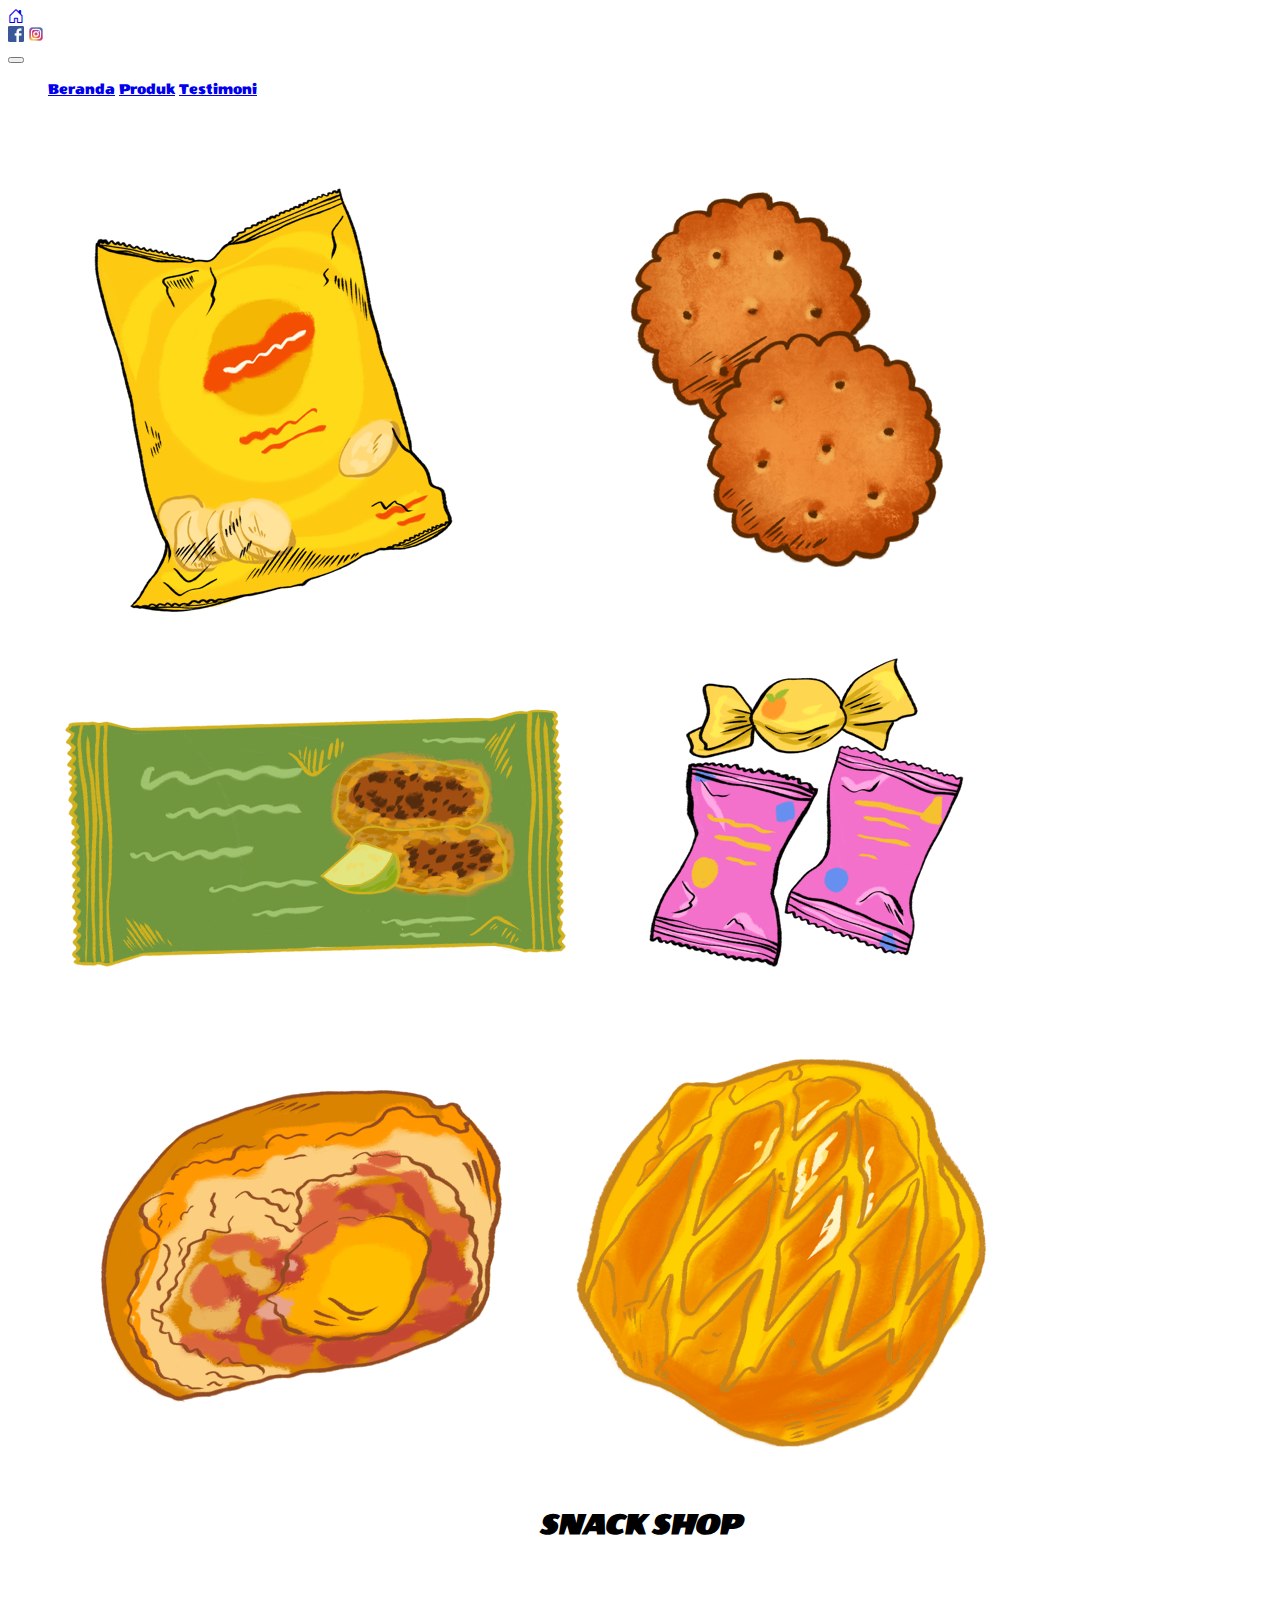
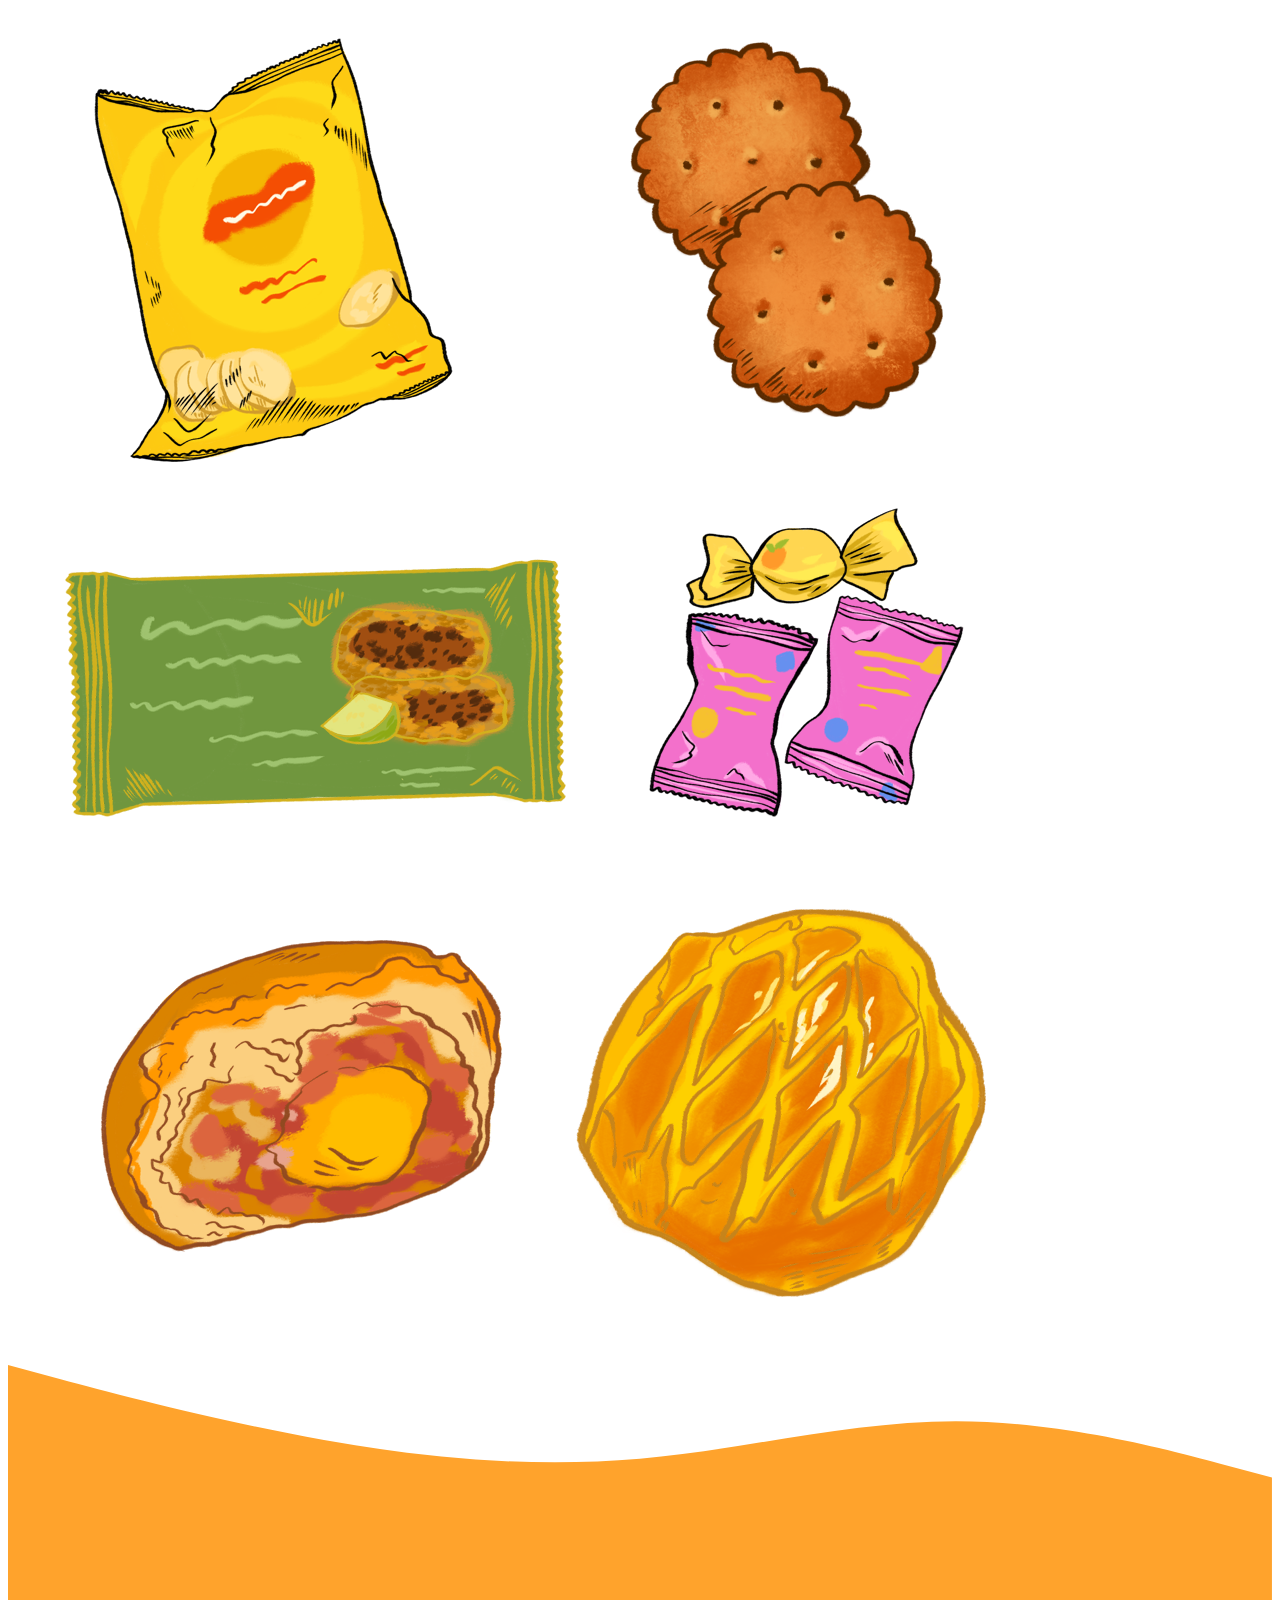
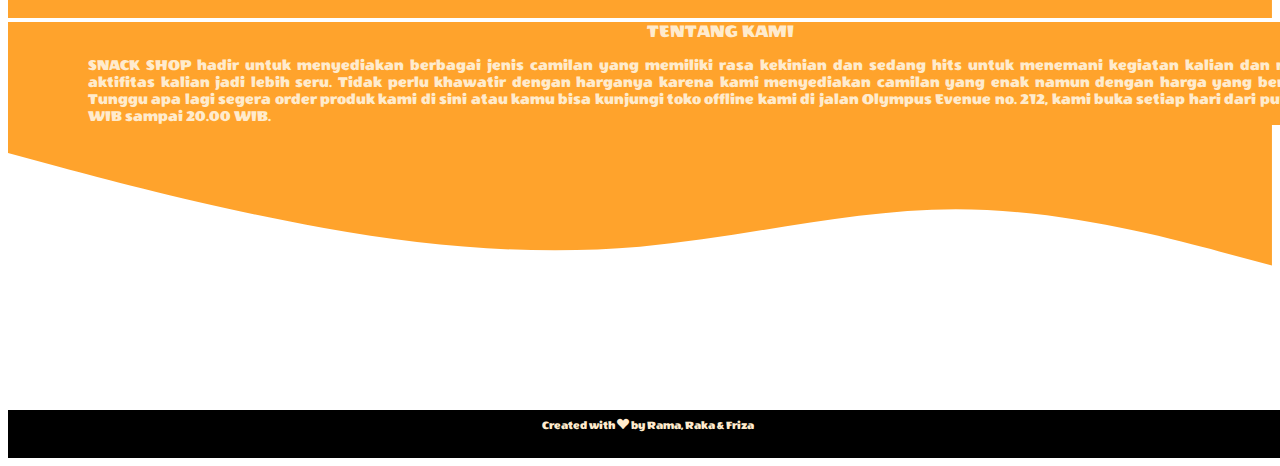
<file: index.html>
<!DOCTYPE html>
<html lang="en">
  <head>
    <meta charset="utf-8" />
    <meta name="viewport" content="width=device-width, initial-scale=1" />
    <title>Snack Shop</title>
    <link
      href="https://cdn.jsdelivr.net/npm/bootstrap@5.3.0-alpha3/dist/css/bootstrap.min.css"
      rel="stylesheet"
      integrity="sha384-KK94CHFLLe+nY2dmCWGMq91rCGa5gtU4mk92HdvYe+M/SXH301p5ILy+dN9+nJOZ"
      crossorigin="anonymous"
    />
    <link
      rel="stylesheet"
      href="https://cdn.jsdelivr.net/npm/bootstrap-icons@1.10.5/font/bootstrap-icons.css"
    />
    <link rel="stylesheet" href="style/style.css" />
  </head>
  <body>
    <header>
      <nav class="navbar navbar-expand-md navbar-dark bg-dark sticky-top">
        <div class="container-fluid">
          <a class="navbar-toggler border-warning badge" type="button" href="index.html">
            <span class=""><i class="bi bi-house-door"></i></span>
          </a>
          <div class="navbar-toggler border-warning logo">
            <a href=""
              ><img class="logo-image" src="images/fblogo.ico" alt="facebook"
            /></a>
            <a href=""
              ><img class="logo-image" src="images/iglogo.ico" alt="facebook"
            /></a>
          </div>

          <button
            class="navbar-toggler border-warning badge"
            type="button"
            data-bs-toggle="collapse"
            data-bs-target="#navbarTogglerDemo01"
            aria-controls="navbarTogglerDemo01"
            aria-expanded="false"
            aria-label="Toggle navigation"
          >
            <span class="navbar-toggler-icon"></span>
          </button>

          <div class="collapse navbar-collapse" id="navbarTogglerDemo01">
            <ul class="navbar-nav me-auto mb-2 mb-lg-0">
              <a class="nav-link active" href="index.html">Beranda</a>
              <a class="nav-link active" href="produk.html">Produk</a>
              <a class="nav-link active" href="#">Testimoni</a>
            </ul>
          </div>
        </div>
      </nav>

      <div class="container text-center mt-4">
        <div class="row">
          <div class="col">
            <img src="images/heroimage.png" class="img-fluid" alt="logo" />
          </div>
          <div class="col bg-warning container-fluid div-brand">
            <h1 class="fluid">SNACK SHOP</h1>
          </div>
          <div class="col">
            <img src="images/heroimage.png" class="img-fluid" alt="logo" />
          </div>
        </div>
      </div>
      <svg xmlns="http://www.w3.org/2000/svg" viewBox="0 0 1440 320">
        <path
          fill="#ffa32c"
          fill-opacity="1"
          d="M0,32L60,48C120,64,240,96,360,117.3C480,139,600,149,720,138.7C840,128,960,96,1080,96C1200,96,1320,128,1380,144L1440,160L1440,320L1380,320C1320,320,1200,320,1080,320C960,320,840,320,720,320C600,320,480,320,360,320C240,320,120,320,60,320L0,320Z"
        ></path>
      </svg>
    </header>
    <main>
      <div class="tentang">
        <div class="judul"><h3>TENTANG KAMI</h3></div>
        <div class="rincian">
          <p>
            SNACK SHOP hadir untuk menyediakan berbagai jenis camilan yang
            memiliki rasa kekinian dan sedang hits untuk menemani kegiatan
            kalian dan membuat aktifitas kalian jadi lebih seru. Tidak perlu
            khawatir dengan harganya karena kami menyediakan camilan yang enak
            namun dengan harga yang bersahabat. Tunggu apa lagi segera order
            produk kami di sini atau kamu bisa kunjungi toko offline kami di
            jalan Olympus Evenue no. 212, kami buka setiap hari dari pukul 08.00
            WIB sampai 20.00 WIB.
          </p>
        </div>
      </div>
      <svg xmlns="http://www.w3.org/2000/svg" viewBox="0 0 1440 320">
        <path
          fill="#ffa32c"
          fill-opacity="1"
          d="M0,32L60,48C120,64,240,96,360,117.3C480,139,600,149,720,138.7C840,128,960,96,1080,96C1200,96,1320,128,1380,144L1440,160L1440,0L1380,0C1320,0,1200,0,1080,0C960,0,840,0,720,0C600,0,480,0,360,0C240,0,120,0,60,0L0,0Z"
        ></path>
      </svg>
    </main>

    <div class="fixed-bottom">
      <footer >
        <p>Created with <i class="bi bi-suit-heart-fill"></i> by Rama, Raka & Friza</p>
      </footer>
    </div>

    <script
      src="https://code.jquery.com/jquery-3.6.4.min.js"
      integrity="sha256-oP6HI9z1XaZNBrJURtCoUT5SUnxFr8s3BzRl+cbzUq8="
      crossorigin="anonymous"
    ></script>
    <script
      src="https://cdn.jsdelivr.net/npm/@popperjs/core@2.11.7/dist/umd/popper.min.js"
      integrity="sha384-zYPOMqeu1DAVkHiLqWBUTcbYfZ8osu1Nd6Z89ify25QV9guujx43ITvfi12/QExE"
      crossorigin="anonymous"
    ></script>
    <script
      src="https://cdn.jsdelivr.net/npm/bootstrap@5.3.0-alpha3/dist/js/bootstrap.min.js"
      integrity="sha384-Y4oOpwW3duJdCWv5ly8SCFYWqFDsfob/3GkgExXKV4idmbt98QcxXYs9UoXAB7BZ"
      crossorigin="anonymous"
    ></script>
  </body>
</html>
</file>
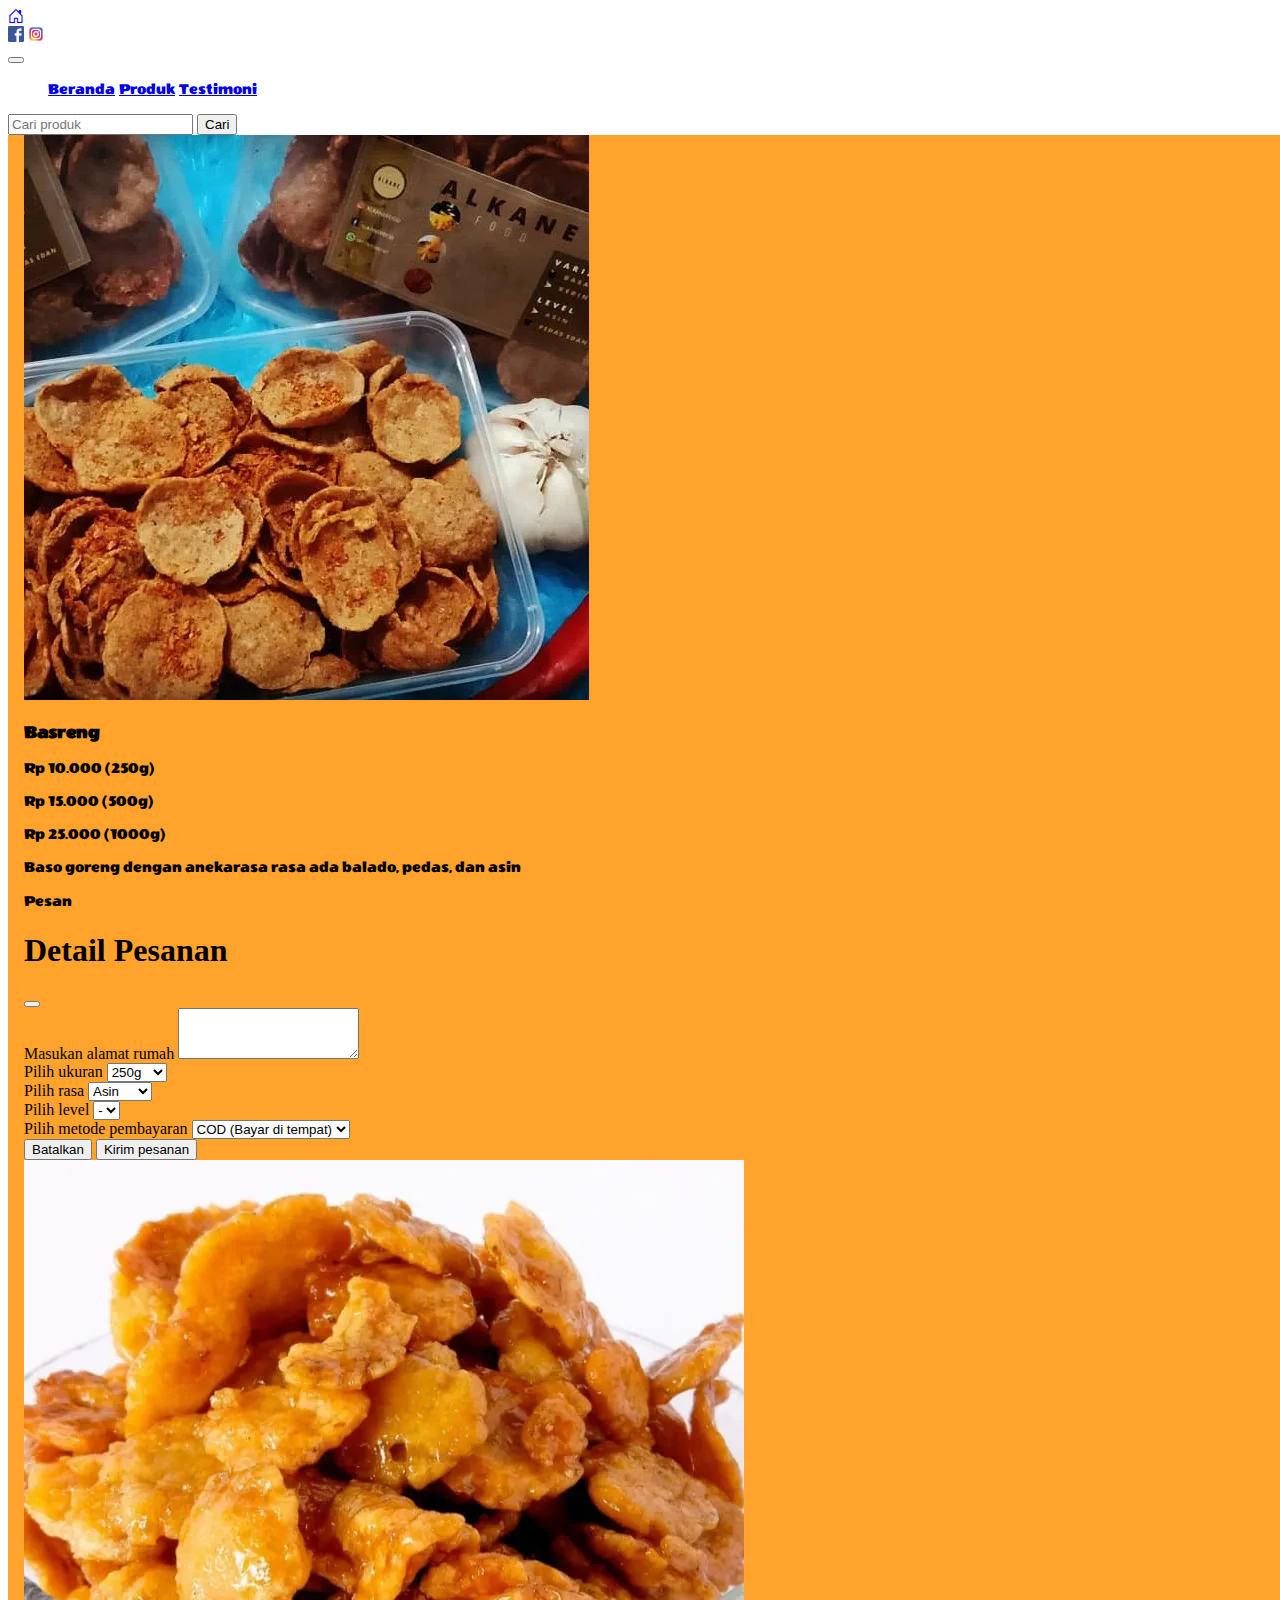
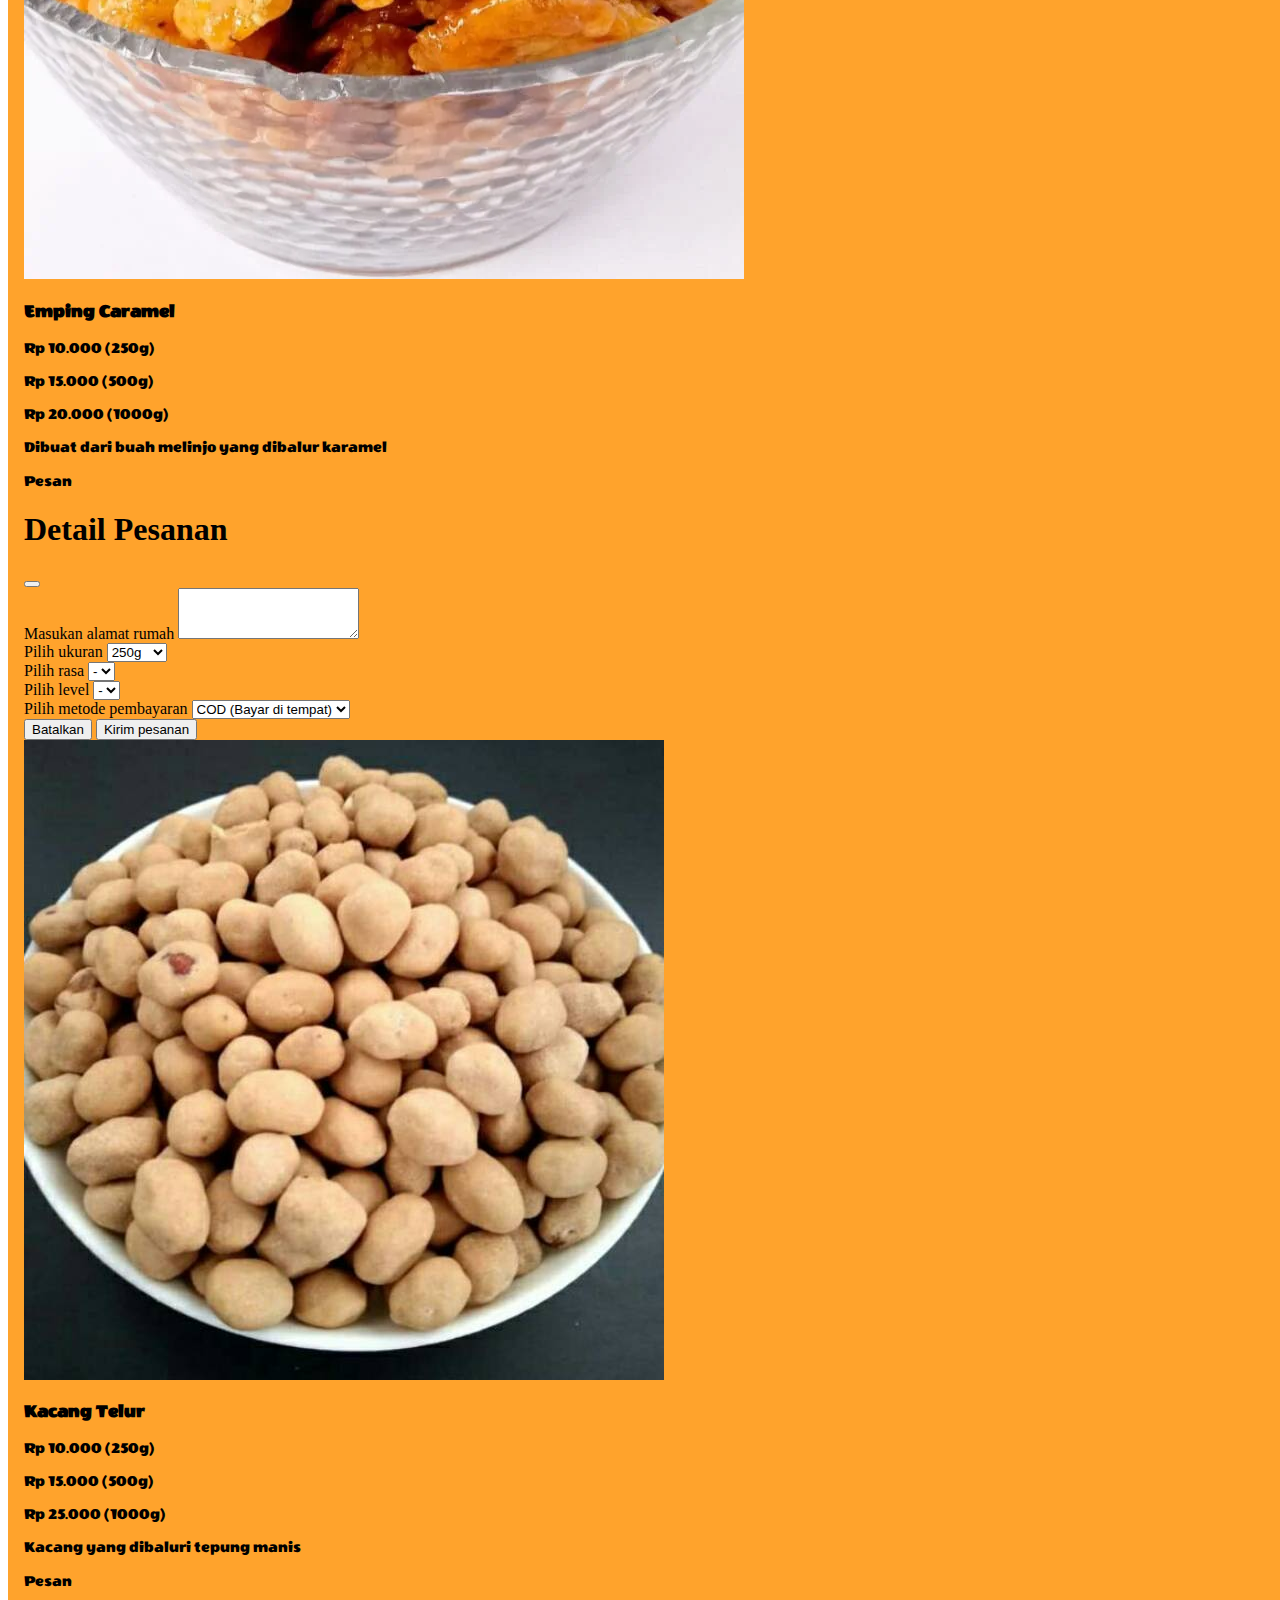
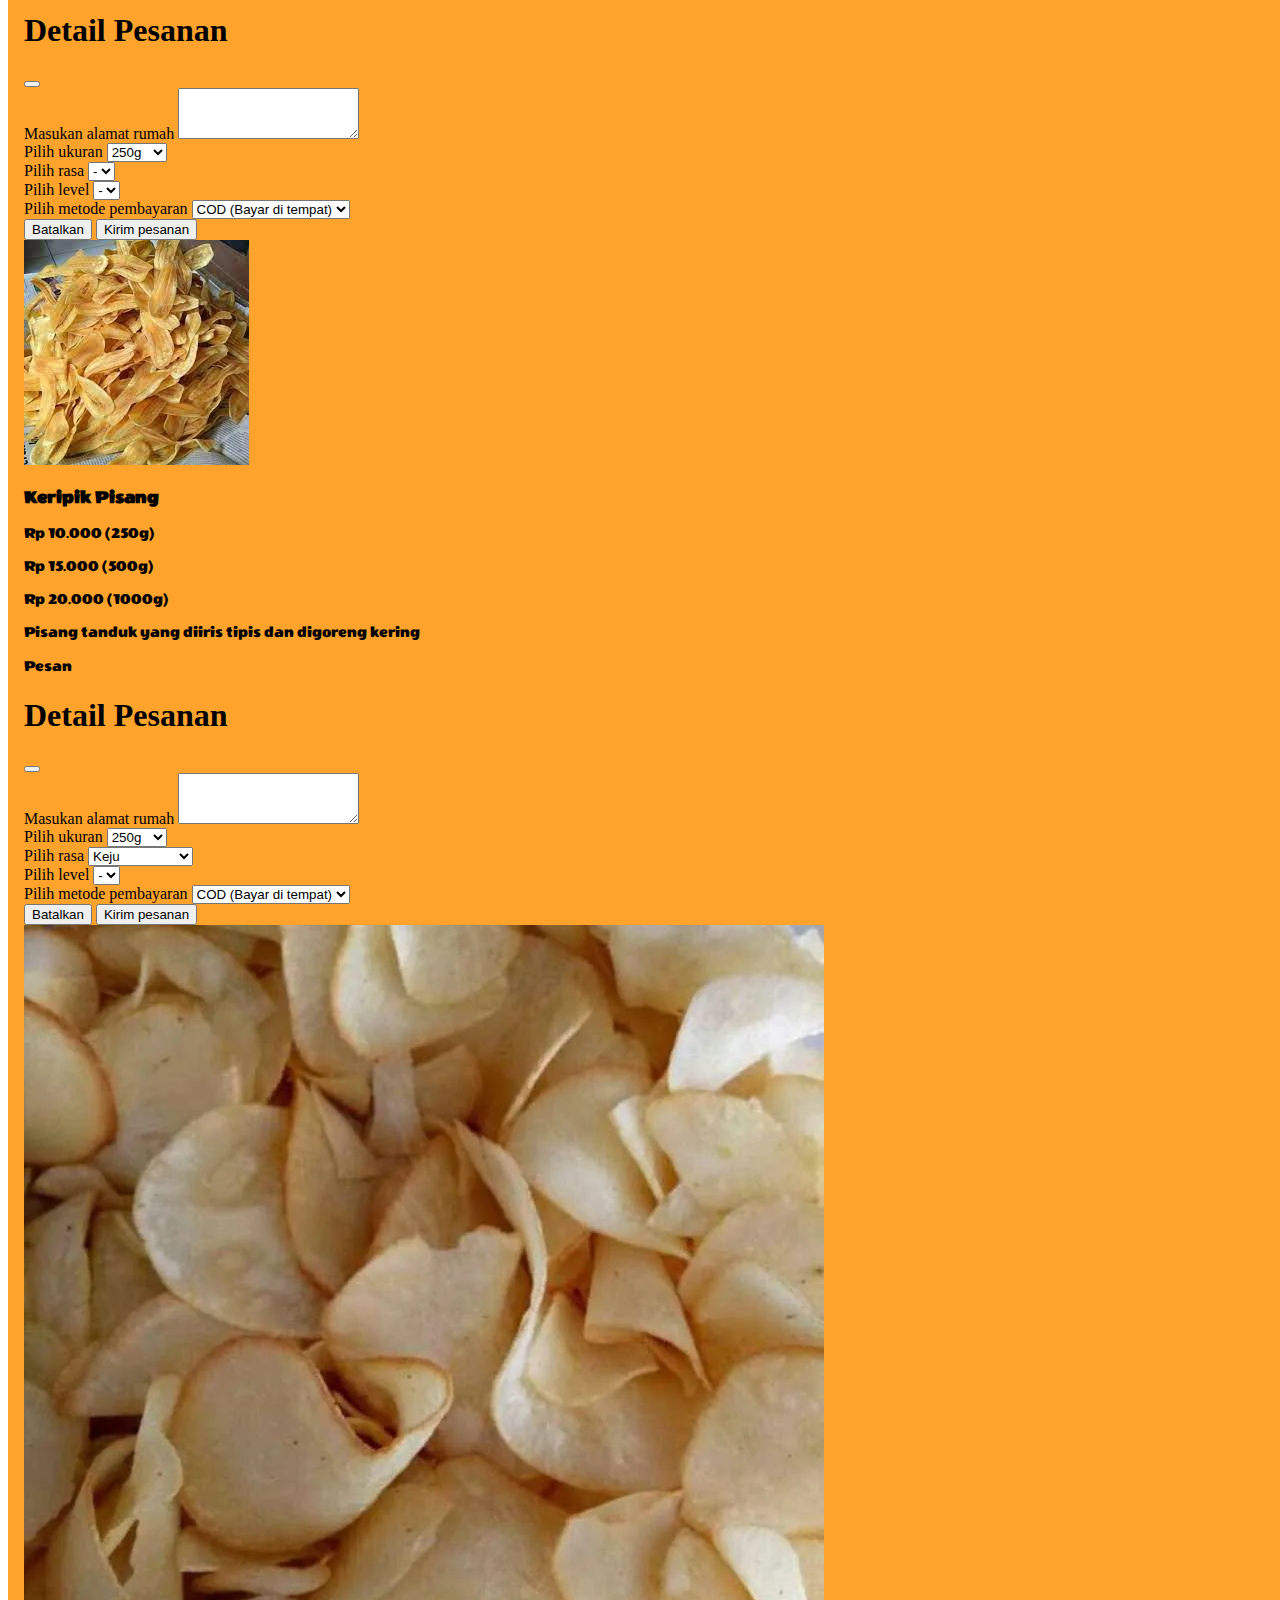
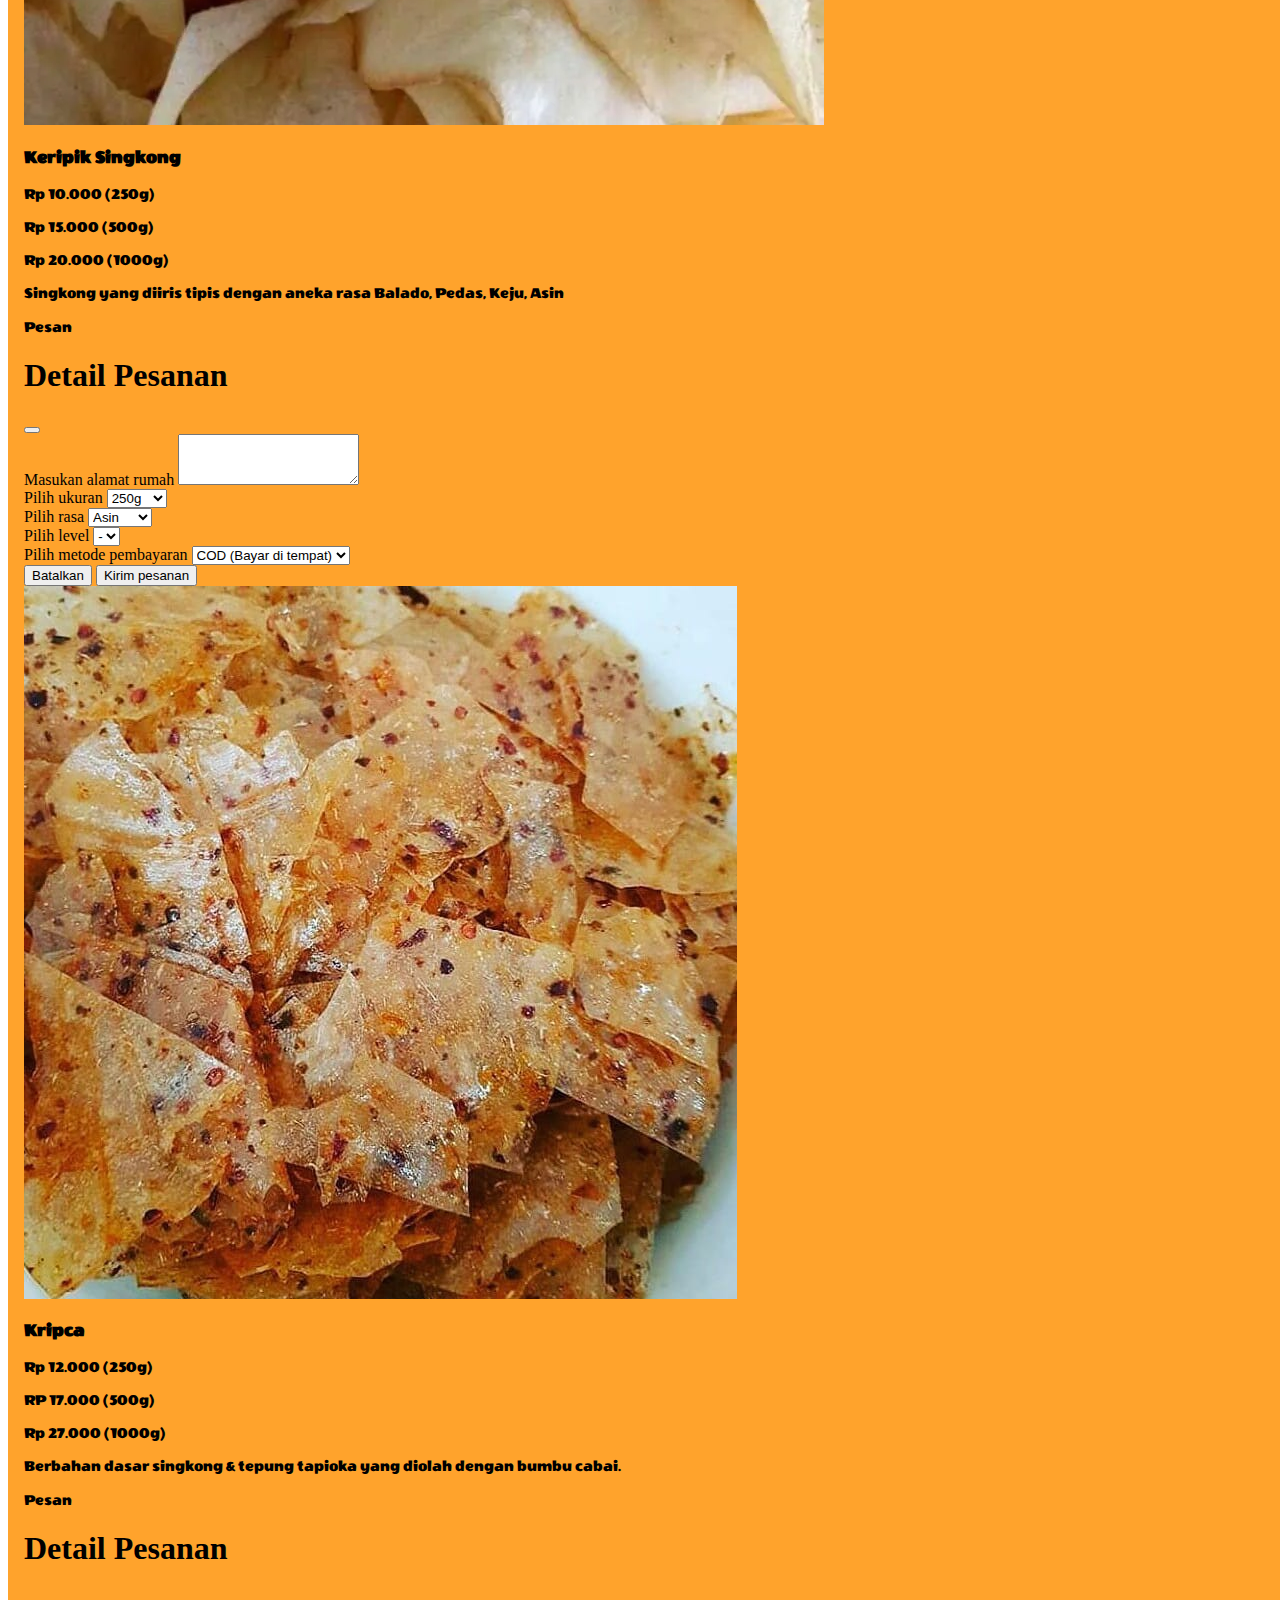
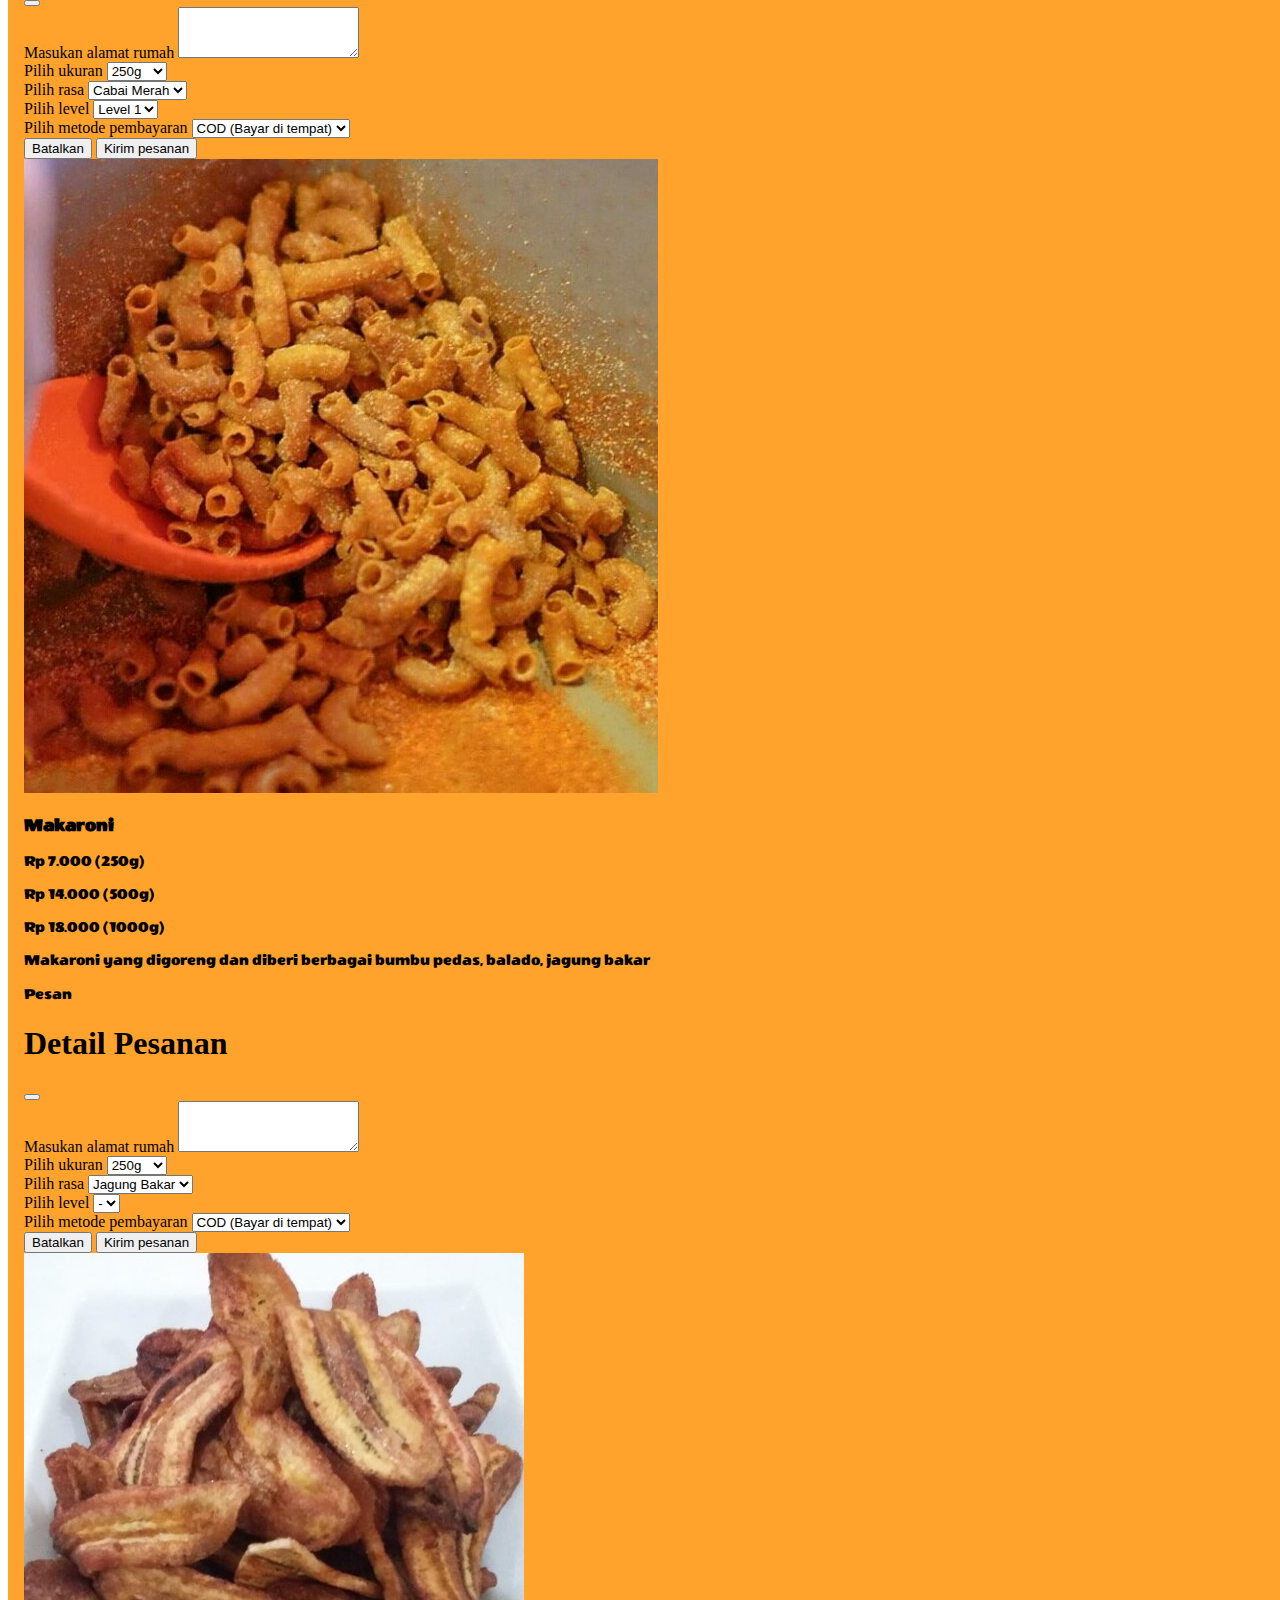
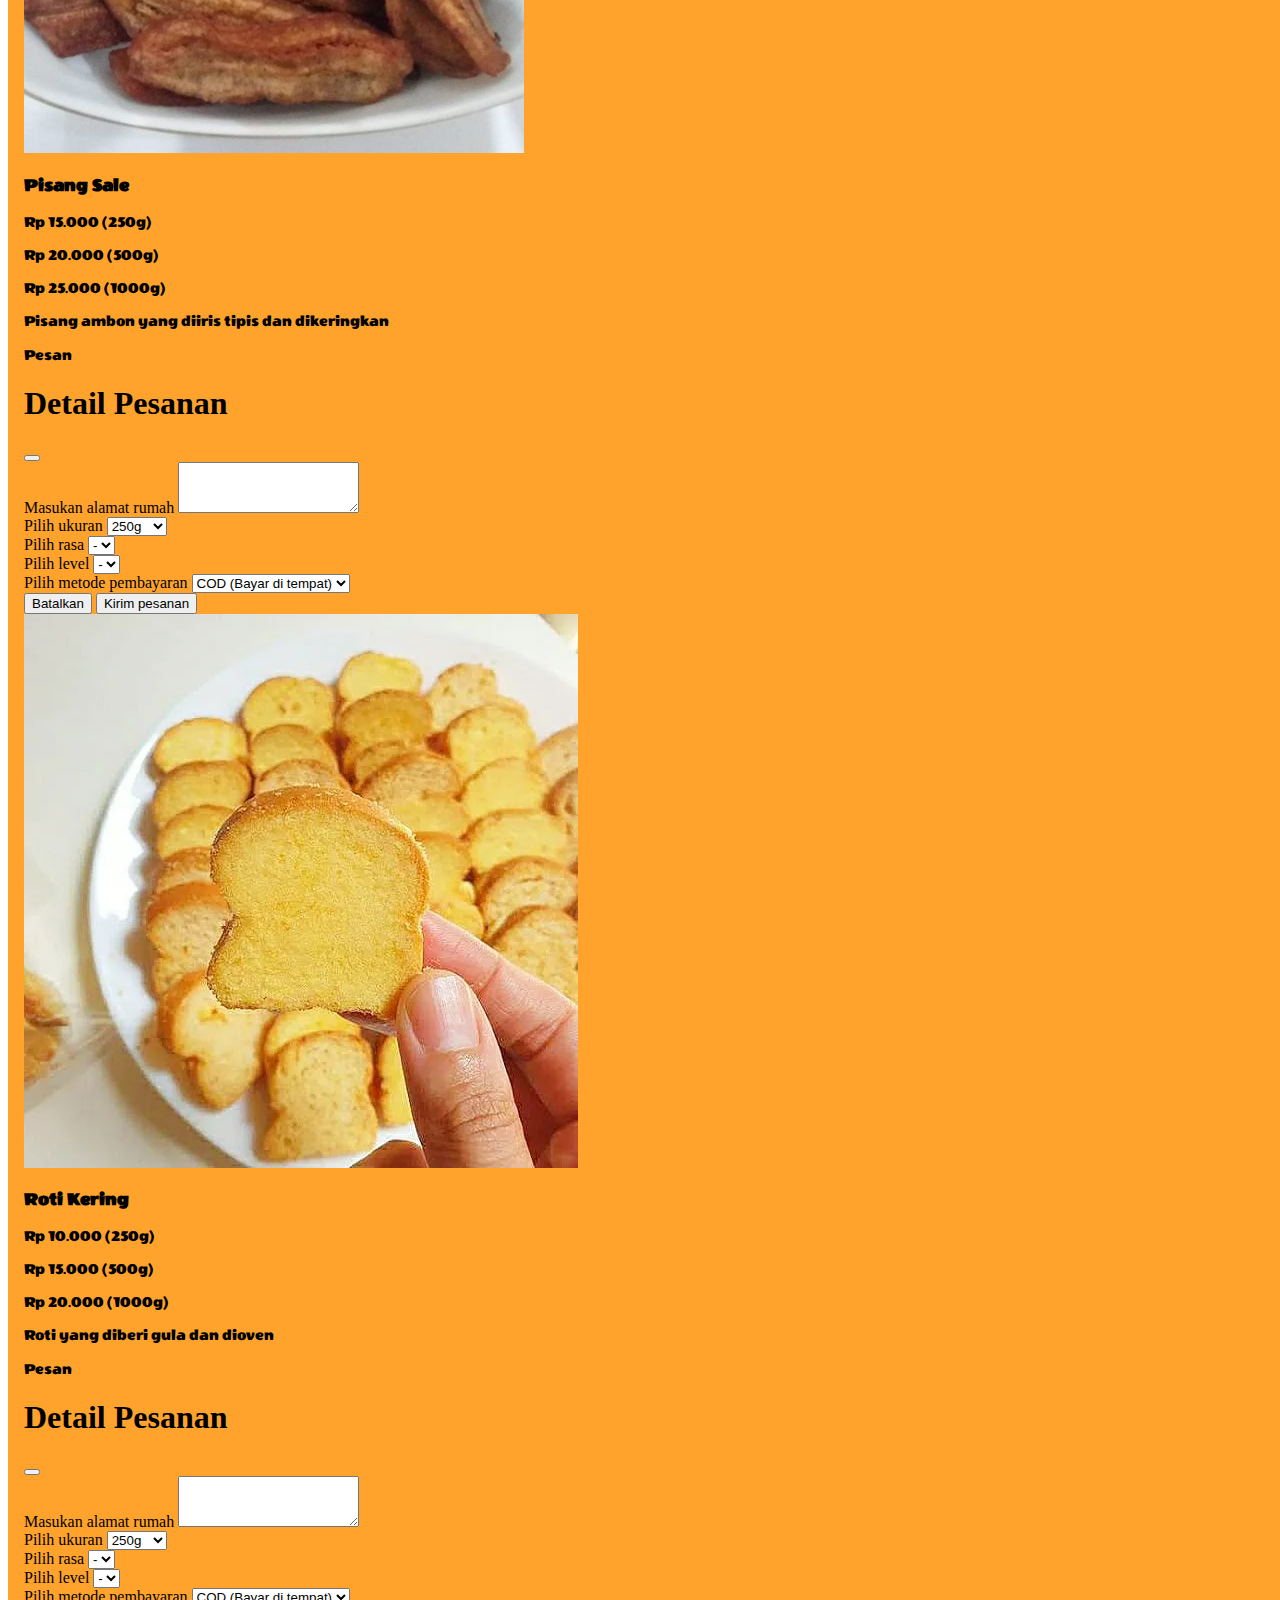
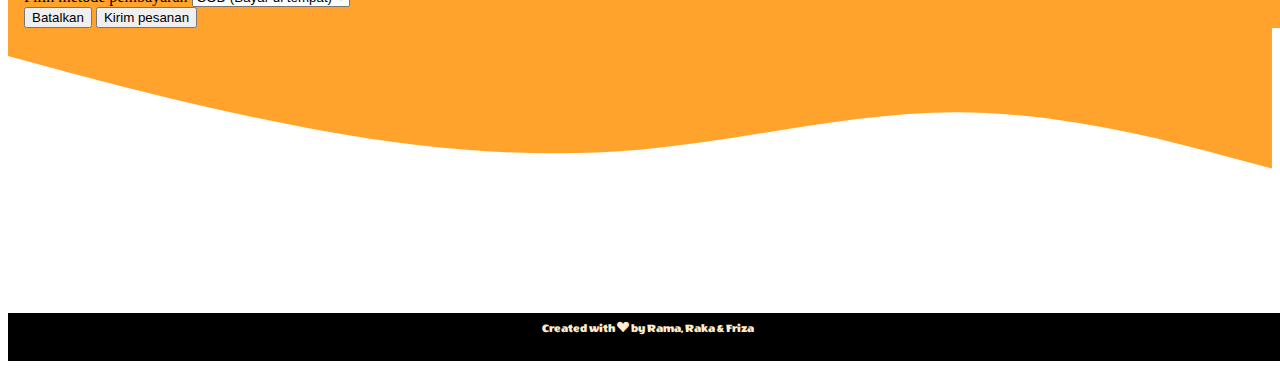
<file: produk.html>
<!DOCTYPE html>
<html lang="en">
  <head>
    <meta charset="utf-8" />
    <meta name="viewport" content="width=device-width, initial-scale=1" />
    <title>Snack Shop</title>
    <link
      href="https://cdn.jsdelivr.net/npm/bootstrap@5.3.0-alpha3/dist/css/bootstrap.min.css"
      rel="stylesheet"
      integrity="sha384-KK94CHFLLe+nY2dmCWGMq91rCGa5gtU4mk92HdvYe+M/SXH301p5ILy+dN9+nJOZ"
      crossorigin="anonymous"
    />
    <link
      rel="stylesheet"
      href="https://cdn.jsdelivr.net/npm/bootstrap-icons@1.10.5/font/bootstrap-icons.css"
    />
    <link rel="stylesheet" href="style/style.css" />
  </head>
  <body>
    <header class="sticky-top">
      <nav class="navbar navbar-expand-md navbar-dark bg-dark">
        <div class="container-fluid">
          <a
            class="navbar-toggler border-warning badge"
            type="button"
            href="index.html"
          >
            <span class=""><i class="bi bi-house-door"></i></span>
          </a>
          <div class="navbar-toggler border-warning logo">
            <a href=""
              ><img class="logo-image" src="images/fblogo.ico" alt="facebook"
            /></a>
            <a href=""
              ><img class="logo-image" src="images/iglogo.ico" alt="facebook"
            /></a>
          </div>

          <button
            class="navbar-toggler border-warning badge"
            type="button"
            data-bs-toggle="collapse"
            data-bs-target="#navbarTogglerDemo01"
            aria-controls="navbarTogglerDemo01"
            aria-expanded="false"
            aria-label="Toggle navigation"
          >
            <span class="navbar-toggler-icon"></span>
          </button>

          <div class="collapse navbar-collapse" id="navbarTogglerDemo01">
            <ul class="navbar-nav me-auto mb-2 mb-lg-0">
              <a class="nav-link active" href="index.html">Beranda</a>
              <a class="nav-link active" href="produk.html">Produk</a>
              <a class="nav-link active" href="#">Testimoni</a>
            </ul>

            <form class="d-flex" role="search">
              <input
                class="form-control me-2 input-pencari"
                type="search"
                placeholder="Cari produk"
                aria-label="Search"
              />
              <button class="btn btn-outline-warning tombol-pencari" type="button">
                Cari
              </button>
            </form>
          </div>
        </div>
      </nav>
    </header>
    <main>
      <div class="row produk pt-3">
        <div class="col-md-4 col-sm-6">
          <div class="card mb-3">
            <img src="images/Basreng.jpg" class="card-img-top" alt="..." />
            <div class="card-body">
              <h3 class="card-title card-judul">Basreng</h3>
              <p class="card-title harga">Rp 10.000 (250g)</p>
              <p class="card-title harga">Rp 15.000 (500g)</p>
              <p class="card-title harga">Rp 25.000 (1000g)</p>
              <p class="card-text">
                Baso goreng dengan anekarasa rasa ada balado, pedas, dan asin
              </p>
              <a
                class="btn btn-warning"
                data-bs-toggle="modal"
                data-bs-target="#a"
                >Pesan</a
              >
              <div
                class="modal fade"
                id="a"
                aria-labelledby="exampleModalLabel"
                aria-hidden="true"
              >
                <div class="modal-dialog">
                  <div class="modal-content">
                    <div class="modal-header">
                      <h1 class="modal-title fs-5" id="exampleModalLabel">
                        Detail Pesanan
                      </h1>
                      <button
                        type="button"
                        class="btn-close"
                        data-bs-dismiss="modal"
                        aria-label="Close"
                      ></button>
                    </div>
                    <div class="modal-body">
                      <div class="mb-3">
                        <label
                          for="exampleFormControlTextarea1"
                          class="form-label"
                          >Masukan alamat rumah</label
                        >
                        <textarea
                          class="form-control"
                          id="exampleFormControlTextarea1"
                          rows="3"
                        ></textarea>
                      </div>
                      <div class="pilihan-ukuran mb-3">
                        <label for="form-select">Pilih ukuran</label>
                        <select
                          class="form-select"
                          aria-label="Default select example"
                        >
                          <option selected value="1">250g</option>
                          <option value="2">500g</option>
                          <option value="3">1000g</option>
                        </select>
                      </div>
                      <div class="pilihan-rasa mb-3">
                        <label for="form-select">Pilih rasa</label>
                        <select
                          class="form-select"
                          aria-label="Default select example"
                        >
                          <option selected value="1">Asin</option>
                          <option value="2">Balado</option>
                          <option value="3">Pedas</option>
                        </select>
                      </div>
                      <div class="pilihan-level mb-3">
                        <label for="form-select">Pilih level</label>
                        <select
                          class="form-select"
                          aria-label="Default select example"
                        >
                          <option selected value="1">-</option>
                        </select>
                      </div>

                      <div class="pilihan-pembayaran">
                        <label for="form-select">Pilih metode pembayaran</label>
                        <select
                          class="form-select"
                          aria-label="Default select example"
                        >
                          <option selected>COD (Bayar di tempat)</option>
                          <option value="1">DANA</option>
                          <option value="2">GOPAY</option>
                          <option value="3">OVO</option>
                        </select>
                      </div>
                    </div>
                    <div class="modal-footer">
                      <button
                        type="button"
                        class="btn btn-danger"
                        data-bs-dismiss="modal"
                      >
                        Batalkan
                      </button>
                      <button type="button" class="btn btn-primary">
                        Kirim pesanan
                      </button>
                    </div>
                  </div>
                </div>
              </div>
            </div>
          </div>
        </div>
        <div class="col-md-4 col-sm-6">
          <div class="card mb-3">
            <img
              src="images/EmpingCaramel.jpg"
              class="card-img-top"
              alt="..."
            />
            <div class="card-body">
              <h3 class="card-title card-judul">Emping Caramel</h3>
              <p class="card-title harga">Rp 10.000 (250g)</p>
              <p class="card-title harga">Rp 15.000 (500g)</p>
              <p class="card-title harga">Rp 20.000 (1000g)</p>
              <p class="card-text">
                Dibuat dari buah melinjo yang dibalur karamel
              </p>
              <a
                class="btn btn-warning"
                data-bs-toggle="modal"
                data-bs-target="#b"
                >Pesan</a
              >
              <div
                class="modal fade"
                id="b"
                aria-labelledby="exampleModalLabel"
                aria-hidden="true"
              >
                <div class="modal-dialog">
                  <div class="modal-content">
                    <div class="modal-header">
                      <h1 class="modal-title fs-5" id="exampleModalLabel">
                        Detail Pesanan
                      </h1>
                      <button
                        type="button"
                        class="btn-close"
                        data-bs-dismiss="modal"
                        aria-label="Close"
                      ></button>
                    </div>
                    <div class="modal-body">
                      <div class="mb-3">
                        <label
                          for="exampleFormControlTextarea1"
                          class="form-label"
                          >Masukan alamat rumah</label
                        >
                        <textarea
                          class="form-control"
                          id="exampleFormControlTextarea1"
                          rows="3"
                        ></textarea>
                      </div>
                      <div class="pilihan-ukuran mb-3">
                        <label for="form-select">Pilih ukuran</label>
                        <select
                          class="form-select"
                          aria-label="Default select example"
                        >
                          <option selected value="1">250g</option>
                          <option value="2">500g</option>
                          <option value="3">1000g</option>
                        </select>
                      </div>
                      <div class="pilihan-rasa mb-3">
                        <label for="form-select">Pilih rasa</label>
                        <select
                          class="form-select"
                          aria-label="Default select example"
                        >
                          <option selected value="1">-</option>
                        </select>
                      </div>
                      <div class="pilihan-level mb-3">
                        <label for="form-select">Pilih level</label>
                        <select
                          class="form-select"
                          aria-label="Default select example"
                        >
                          <option selected value="1">-</option>
                        </select>
                      </div>

                      <div class="pilihan-pembayaran">
                        <label for="form-select">Pilih metode pembayaran</label>
                        <select
                          class="form-select"
                          aria-label="Default select example"
                        >
                          <option selected>COD (Bayar di tempat)</option>
                          <option value="1">DANA</option>
                          <option value="2">GOPAY</option>
                          <option value="3">OVO</option>
                        </select>
                      </div>
                    </div>
                    <div class="modal-footer">
                      <button
                        type="button"
                        class="btn btn-danger"
                        data-bs-dismiss="modal"
                      >
                        Batalkan
                      </button>
                      <button type="button" class="btn btn-primary">
                        Kirim pesanan
                      </button>
                    </div>
                  </div>
                </div>
              </div>
            </div>
          </div>
        </div>
        <div class="col-md-4 col-sm-6">
          <div class="card mb-3">
            <img src="images/KacangTelur.jpg" class="card-img-top" alt="..." />
            <div class="card-body">
              <h3 class="card-title card-judul">Kacang Telur</h3>
              <p class="card-title harga">Rp 10.000 (250g)</p>
              <p class="card-title harga">Rp 15.000 (500g)</p>
              <p class="card-title harga">Rp 25.000 (1000g)</p>
              <p class="card-text">Kacang yang dibaluri tepung manis</p>
              <a
                class="btn btn-warning"
                data-bs-toggle="modal"
                data-bs-target="#c"
                >Pesan</a
              >
              <div
                class="modal fade"
                id="c"
                aria-labelledby="exampleModalLabel"
                aria-hidden="true"
              >
                <div class="modal-dialog">
                  <div class="modal-content">
                    <div class="modal-header">
                      <h1 class="modal-title fs-5" id="exampleModalLabel">
                        Detail Pesanan
                      </h1>
                      <button
                        type="button"
                        class="btn-close"
                        data-bs-dismiss="modal"
                        aria-label="Close"
                      ></button>
                    </div>
                    <div class="modal-body">
                      <div class="mb-3">
                        <label
                          for="exampleFormControlTextarea1"
                          class="form-label"
                          >Masukan alamat rumah</label
                        >
                        <textarea
                          class="form-control"
                          id="exampleFormControlTextarea1"
                          rows="3"
                        ></textarea>
                      </div>
                      <div class="pilihan-ukuran mb-3">
                        <label for="form-select">Pilih ukuran</label>
                        <select
                          class="form-select"
                          aria-label="Default select example"
                        >
                          <option selected value="1">250g</option>
                          <option value="2">500g</option>
                          <option value="3">1000g</option>
                        </select>
                      </div>
                      <div class="pilihan-rasa mb-3">
                        <label for="form-select">Pilih rasa</label>
                        <select
                          class="form-select"
                          aria-label="Default select example"
                        >
                          <option selected value="1">-</option>
                        </select>
                      </div>
                      <div class="pilihan-level mb-3">
                        <label for="form-select">Pilih level</label>
                        <select
                          class="form-select"
                          aria-label="Default select example"
                        >
                          <option selected value="1">-</option>
                        </select>
                      </div>

                      <div class="pilihan-pembayaran">
                        <label for="form-select">Pilih metode pembayaran</label>
                        <select
                          class="form-select"
                          aria-label="Default select example"
                        >
                          <option selected>COD (Bayar di tempat)</option>
                          <option value="1">DANA</option>
                          <option value="2">GOPAY</option>
                          <option value="3">OVO</option>
                        </select>
                      </div>
                    </div>
                    <div class="modal-footer">
                      <button
                        type="button"
                        class="btn btn-danger"
                        data-bs-dismiss="modal"
                      >
                        Batalkan
                      </button>
                      <button type="button" class="btn btn-primary">
                        Kirim pesanan
                      </button>
                    </div>
                  </div>
                </div>
              </div>
            </div>
          </div>
        </div>
        <div class="col-md-4 col-sm-6">
          <div class="card mb-3">
            <img
              src="images/KeripikPisang.jpg"
              class="card-img-top"
              alt="..."
            />
            <div class="card-body">
              <h3 class="card-title card-judul">Keripik Pisang</h3>
              <p class="card-title harga">Rp 10.000 (250g)</p>
              <p class="card-title harga">Rp 15.000 (500g)</p>
              <p class="card-title harga">Rp 20.000 (1000g)</p>
              <p class="card-text">
                Pisang tanduk yang diiris tipis dan digoreng kering
              </p>
              <a
                class="btn btn-warning"
                data-bs-toggle="modal"
                data-bs-target="#d"
                >Pesan</a
              >
              <div
                class="modal fade"
                id="d"
                aria-labelledby="exampleModalLabel"
                aria-hidden="true"
              >
                <div class="modal-dialog">
                  <div class="modal-content">
                    <div class="modal-header">
                      <h1 class="modal-title fs-5" id="exampleModalLabel">
                        Detail Pesanan
                      </h1>
                      <button
                        type="button"
                        class="btn-close"
                        data-bs-dismiss="modal"
                        aria-label="Close"
                      ></button>
                    </div>
                    <div class="modal-body">
                      <div class="mb-3">
                        <label
                          for="exampleFormControlTextarea1"
                          class="form-label"
                          >Masukan alamat rumah</label
                        >
                        <textarea
                          class="form-control"
                          id="exampleFormControlTextarea1"
                          rows="3"
                        ></textarea>
                      </div>
                      <div class="pilihan-ukuran mb-3">
                        <label for="form-select">Pilih ukuran</label>
                        <select
                          class="form-select"
                          aria-label="Default select example"
                        >
                          <option selected value="1">250g</option>
                          <option value="2">500g</option>
                          <option value="3">1000g</option>
                        </select>
                      </div>
                      <div class="pilihan-rasa mb-3">
                        <label for="form-select">Pilih rasa</label>
                        <select
                          class="form-select"
                          aria-label="Default select example"
                        >
                          <option selected value="1">Keju</option>
                          <option value="2">Jagung Bakar</option>
                          <option value="3">Balado</option>
                        </select>
                      </div>
                      <div class="pilihan-level mb-3">
                        <label for="form-select">Pilih level</label>
                        <select
                          class="form-select"
                          aria-label="Default select example"
                        >
                          <option selected value="1">-</option>
                        </select>
                      </div>

                      <div class="pilihan-pembayaran">
                        <label for="form-select">Pilih metode pembayaran</label>
                        <select
                          class="form-select"
                          aria-label="Default select example"
                        >
                          <option selected>COD (Bayar di tempat)</option>
                          <option value="1">DANA</option>
                          <option value="2">GOPAY</option>
                          <option value="3">OVO</option>
                        </select>
                      </div>
                    </div>
                    <div class="modal-footer">
                      <button
                        type="button"
                        class="btn btn-danger"
                        data-bs-dismiss="modal"
                      >
                        Batalkan
                      </button>
                      <button type="button" class="btn btn-primary">
                        Kirim pesanan
                      </button>
                    </div>
                  </div>
                </div>
              </div>
            </div>
          </div>
        </div>
        <div class="col-md-4 col-sm-6">
          <div class="card mb-3">
            <img
              src="images/KeripikSingkong.jpg"
              class="card-img-top"
              alt="..."
            />
            <div class="card-body">
              <h3 class="card-title card-judul">Keripik Singkong</h3>
              <p class="card-title harga">Rp 10.000 (250g)</p>
              <p class="card-title harga">Rp 15.000 (500g)</p>
              <p class="card-title harga">Rp 20.000 (1000g)</p>
              <p class="card-text">
                Singkong yang diiris tipis dengan aneka rasa Balado, Pedas,
                Keju, Asin
              </p>
              <a
                class="btn btn-warning"
                data-bs-toggle="modal"
                data-bs-target="#e"
                >Pesan</a
              >
              <div
                class="modal fade"
                id="e"
                aria-labelledby="exampleModalLabel"
                aria-hidden="true"
              >
                <div class="modal-dialog">
                  <div class="modal-content">
                    <div class="modal-header">
                      <h1 class="modal-title fs-5" id="exampleModalLabel">
                        Detail Pesanan
                      </h1>
                      <button
                        type="button"
                        class="btn-close"
                        data-bs-dismiss="modal"
                        aria-label="Close"
                      ></button>
                    </div>
                    <div class="modal-body">
                      <div class="mb-3">
                        <label
                          for="exampleFormControlTextarea1"
                          class="form-label"
                          >Masukan alamat rumah</label
                        >
                        <textarea
                          class="form-control"
                          id="exampleFormControlTextarea1"
                          rows="3"
                        ></textarea>
                      </div>
                      <div class="pilihan-ukuran mb-3">
                        <label for="form-select">Pilih ukuran</label>
                        <select
                          class="form-select"
                          aria-label="Default select example"
                        >
                          <option selected value="1">250g</option>
                          <option value="2">500g</option>
                          <option value="3">1000g</option>
                        </select>
                      </div>
                      <div class="pilihan-rasa mb-3">
                        <label for="form-select">Pilih rasa</label>
                        <select
                          class="form-select"
                          aria-label="Default select example"
                        >
                          <option selected value="1">Asin</option>
                          <option value="2">Keju</option>
                          <option value="3">Balado</option>
                          <option value="4">Pedas</option>
                        </select>
                      </div>
                      <div class="pilihan-level mb-3">
                        <label for="form-select">Pilih level</label>
                        <select
                          class="form-select"
                          aria-label="Default select example"
                        >
                          <option selected value="1">-</option>
                        </select>
                      </div>

                      <div class="pilihan-pembayaran">
                        <label for="form-select">Pilih metode pembayaran</label>
                        <select
                          class="form-select"
                          aria-label="Default select example"
                        >
                          <option selected>COD (Bayar di tempat)</option>
                          <option value="1">DANA</option>
                          <option value="2">GOPAY</option>
                          <option value="3">OVO</option>
                        </select>
                      </div>
                    </div>
                    <div class="modal-footer">
                      <button
                        type="button"
                        class="btn btn-danger"
                        data-bs-dismiss="modal"
                      >
                        Batalkan
                      </button>
                      <button type="button" class="btn btn-primary">
                        Kirim pesanan
                      </button>
                    </div>
                  </div>
                </div>
              </div>
            </div>
          </div>
        </div>
        <div class="col-md-4 col-sm-6">
          <div class="card mb-3">
            <img src="images/Kripca.jpg" class="card-img-top" alt="..." />
            <div class="card-body">
              <h3 class="card-title card-judul">Kripca</h3>
              <p class="card-title harga">Rp 12.000 (250g)</p>
              <p class="card-title harga">RP 17.000 (500g)</p>
              <p class="card-title harga">Rp 27.000 (1000g)</p>
              <p class="card-text">
                Berbahan dasar singkong & tepung tapioka yang diolah dengan
                bumbu cabai.
              </p>
              <a
                class="btn btn-warning"
                data-bs-toggle="modal"
                data-bs-target="#f"
                >Pesan</a
              >
              <div
                class="modal fade"
                id="f"
                aria-labelledby="exampleModalLabel"
                aria-hidden="true"
              >
                <div class="modal-dialog">
                  <div class="modal-content">
                    <div class="modal-header">
                      <h1 class="modal-title fs-5" id="exampleModalLabel">
                        Detail Pesanan
                      </h1>
                      <button
                        type="button"
                        class="btn-close"
                        data-bs-dismiss="modal"
                        aria-label="Close"
                      ></button>
                    </div>
                    <div class="modal-body">
                      <div class="mb-3">
                        <label
                          for="exampleFormControlTextarea1"
                          class="form-label"
                          >Masukan alamat rumah</label
                        >
                        <textarea
                          class="form-control"
                          id="exampleFormControlTextarea1"
                          rows="3"
                        ></textarea>
                      </div>
                      <div class="pilihan-ukuran mb-3">
                        <label for="form-select">Pilih ukuran</label>
                        <select
                          class="form-select"
                          aria-label="Default select example"
                        >
                          <option selected value="1">250g</option>
                          <option value="2">500g</option>
                          <option value="3">1000g</option>
                        </select>
                      </div>
                      <div class="pilihan-rasa mb-3">
                        <label for="form-select">Pilih rasa</label>
                        <select
                          class="form-select"
                          aria-label="Default select example"
                        >
                          <option selected value="1">Cabai Merah</option>
                          <option value="2">Cabai Ijo</option>
                        </select>
                      </div>
                      <div class="pilihan-level mb-3">
                        <label for="form-select">Pilih level</label>
                        <select
                          class="form-select"
                          aria-label="Default select example"
                        >
                          <option selected value="1">Level 1</option>
                          <option value="2">Level 2</option>
                          <option value="3">Level 3</option>
                        </select>
                      </div>

                      <div class="pilihan-pembayaran">
                        <label for="form-select">Pilih metode pembayaran</label>
                        <select
                          class="form-select"
                          aria-label="Default select example"
                        >
                          <option selected>COD (Bayar di tempat)</option>
                          <option value="1">DANA</option>
                          <option value="2">GOPAY</option>
                          <option value="3">OVO</option>
                        </select>
                      </div>
                    </div>
                    <div class="modal-footer">
                      <button
                        type="button"
                        class="btn btn-danger"
                        data-bs-dismiss="modal"
                      >
                        Batalkan
                      </button>
                      <button type="button" class="btn btn-primary">
                        Kirim pesanan
                      </button>
                    </div>
                  </div>
                </div>
              </div>
            </div>
          </div>
        </div>
        <div class="col-md-4 col-sm-6">
          <div class="card mb-3">
            <img src="images/Makaroni.jpg" class="card-img-top" alt="..." />
            <div class="card-body">
              <h3 class="card-title card-judul">Makaroni</h3>
              <p class="card-title harga">Rp 7.000 (250g)</p>
              <p class="card-title harga">Rp 14.000 (500g)</p>
              <p class="card-title harga">Rp 18.000 (1000g)</p>
              <p class="card-text">
                Makaroni yang digoreng dan diberi berbagai bumbu pedas, balado,
                jagung bakar
              </p>
              <a
                class="btn btn-warning"
                data-bs-toggle="modal"
                data-bs-target="#g"
                >Pesan</a
              >
              <div
                class="modal fade"
                id="g"
                aria-labelledby="exampleModalLabel"
                aria-hidden="true"
              >
                <div class="modal-dialog">
                  <div class="modal-content">
                    <div class="modal-header">
                      <h1 class="modal-title fs-5" id="exampleModalLabel">
                        Detail Pesanan
                      </h1>
                      <button
                        type="button"
                        class="btn-close"
                        data-bs-dismiss="modal"
                        aria-label="Close"
                      ></button>
                    </div>
                    <div class="modal-body">
                      <div class="mb-3">
                        <label
                          for="exampleFormControlTextarea1"
                          class="form-label"
                          >Masukan alamat rumah</label
                        >
                        <textarea
                          class="form-control"
                          id="exampleFormControlTextarea1"
                          rows="3"
                        ></textarea>
                      </div>
                      <div class="pilihan-ukuran mb-3">
                        <label for="form-select">Pilih ukuran</label>
                        <select
                          class="form-select"
                          aria-label="Default select example"
                        >
                          <option selected value="1">250g</option>
                          <option value="2">500g</option>
                          <option value="3">1000g</option>
                        </select>
                      </div>
                      <div class="pilihan-rasa mb-3">
                        <label for="form-select">Pilih rasa</label>
                        <select
                          class="form-select"
                          aria-label="Default select example"
                        >
                          <option selected value="1">Jagung Bakar</option>
                          <option value="2">Balado</option>
                          <option value="3">Pedas</option>
                        </select>
                      </div>
                      <div class="pilihan-level mb-3">
                        <label for="form-select">Pilih level</label>
                        <select
                          class="form-select"
                          aria-label="Default select example"
                        >
                          <option selected value="1">-</option>
                        </select>
                      </div>

                      <div class="pilihan-pembayaran">
                        <label for="form-select">Pilih metode pembayaran</label>
                        <select
                          class="form-select"
                          aria-label="Default select example"
                        >
                          <option selected>COD (Bayar di tempat)</option>
                          <option value="1">DANA</option>
                          <option value="2">GOPAY</option>
                          <option value="3">OVO</option>
                        </select>
                      </div>
                    </div>
                    <div class="modal-footer">
                      <button
                        type="button"
                        class="btn btn-danger"
                        data-bs-dismiss="modal"
                      >
                        Batalkan
                      </button>
                      <button type="button" class="btn btn-primary">
                        Kirim pesanan
                      </button>
                    </div>
                  </div>
                </div>
              </div>
            </div>
          </div>
        </div>
        <div class="col-md-4 col-sm-6">
          <div class="card mb-3">
            <img src="images/PisangSale.jpg" class="card-img-top" alt="..." />
            <div class="card-body">
              <h3 class="card-title card-judul">Pisang Sale</h3>
              <p class="card-title harga">Rp 15.000 (250g)</p>
              <p class="card-title harga">Rp 20.000 (500g)</p>
              <p class="card-title harga">Rp 25.000 (1000g)</p>
              <p class="card-text">
                Pisang ambon yang diiris tipis dan dikeringkan
              </p>
              <a
                class="btn btn-warning"
                data-bs-toggle="modal"
                data-bs-target="#h"
                >Pesan</a
              >
              <div
                class="modal fade"
                id="h"
                aria-labelledby="exampleModalLabel"
                aria-hidden="true"
              >
                <div class="modal-dialog">
                  <div class="modal-content">
                    <div class="modal-header">
                      <h1 class="modal-title fs-5" id="exampleModalLabel">
                        Detail Pesanan
                      </h1>
                      <button
                        type="button"
                        class="btn-close"
                        data-bs-dismiss="modal"
                        aria-label="Close"
                      ></button>
                    </div>
                    <div class="modal-body">
                      <div class="mb-3">
                        <label
                          for="exampleFormControlTextarea1"
                          class="form-label"
                          >Masukan alamat rumah</label
                        >
                        <textarea
                          class="form-control"
                          id="exampleFormControlTextarea1"
                          rows="3"
                        ></textarea>
                      </div>
                      <div class="pilihan-ukuran mb-3">
                        <label for="form-select">Pilih ukuran</label>
                        <select
                          class="form-select"
                          aria-label="Default select example"
                        >
                          <option selected value="1">250g</option>
                          <option value="2">500g</option>
                          <option value="3">1000g</option>
                        </select>
                      </div>
                      <div class="pilihan-rasa mb-3">
                        <label for="form-select">Pilih rasa</label>
                        <select
                          class="form-select"
                          aria-label="Default select example"
                        >
                          <option selected value="1">-</option>
                        </select>
                      </div>
                      <div class="pilihan-level mb-3">
                        <label for="form-select">Pilih level</label>
                        <select
                          class="form-select"
                          aria-label="Default select example"
                        >
                          <option selected value="1">-</option>
                        </select>
                      </div>

                      <div class="pilihan-pembayaran">
                        <label for="form-select">Pilih metode pembayaran</label>
                        <select
                          class="form-select"
                          aria-label="Default select example"
                        >
                          <option selected>COD (Bayar di tempat)</option>
                          <option value="1">DANA</option>
                          <option value="2">GOPAY</option>
                          <option value="3">OVO</option>
                        </select>
                      </div>
                    </div>
                    <div class="modal-footer">
                      <button
                        type="button"
                        class="btn btn-danger"
                        data-bs-dismiss="modal"
                      >
                        Batalkan
                      </button>
                      <button type="button" class="btn btn-primary">
                        Kirim pesanan
                      </button>
                    </div>
                  </div>
                </div>
              </div>
            </div>
          </div>
        </div>
        <div class="col-md-4 col-sm-6">
          <div class="card mb-3">
            <img src="images/RotiKering.jpg" class="card-img-top" alt="..." />
            <div class="card-body">
              <h3 class="card-title card-judul">Roti Kering</h3>
              <p class="card-title harga">Rp 10.000 (250g)</p>
              <p class="card-title harga">Rp 15.000 (500g)</p>
              <p class="card-title harga">Rp 20.000 (1000g)</p>
              <p class="card-text">Roti yang diberi gula dan dioven</p>
              <a
                class="btn btn-warning"
                data-bs-toggle="modal"
                data-bs-target="#i"
                >Pesan</a
              >
              <div
                class="modal fade"
                id="i"
                aria-labelledby="exampleModalLabel"
                aria-hidden="true"
              >
                <div class="modal-dialog">
                  <div class="modal-content">
                    <div class="modal-header">
                      <h1 class="modal-title fs-5" id="exampleModalLabel">
                        Detail Pesanan
                      </h1>
                      <button
                        type="button"
                        class="btn-close"
                        data-bs-dismiss="modal"
                        aria-label="Close"
                      ></button>
                    </div>
                    <div class="modal-body">
                      <div class="mb-3">
                        <label
                          for="exampleFormControlTextarea1"
                          class="form-label"
                          >Masukan alamat rumah</label
                        >
                        <textarea
                          class="form-control"
                          id="exampleFormControlTextarea1"
                          rows="3"
                        ></textarea>
                      </div>
                      <div class="pilihan-ukuran mb-3">
                        <label for="form-select">Pilih ukuran</label>
                        <select
                          class="form-select"
                          aria-label="Default select example"
                        >
                          <option selected value="1">250g</option>
                          <option value="2">500g</option>
                          <option value="3">1000g</option>
                        </select>
                      </div>
                      <div class="pilihan-rasa mb-3">
                        <label for="form-select">Pilih rasa</label>
                        <select
                          class="form-select"
                          aria-label="Default select example"
                        >
                          <option selected value="1">-</option>
                        </select>
                      </div>
                      <div class="pilihan-level mb-3">
                        <label for="form-select">Pilih level</label>
                        <select
                          class="form-select"
                          aria-label="Default select example"
                        >
                          <option selected value="1">-</option>
                        </select>
                      </div>

                      <div class="pilihan-pembayaran">
                        <label for="form-select">Pilih metode pembayaran</label>
                        <select
                          class="form-select"
                          aria-label="Default select example"
                        >
                          <option selected>COD (Bayar di tempat)</option>
                          <option value="1">DANA</option>
                          <option value="2">GOPAY</option>
                          <option value="3">OVO</option>
                        </select>
                      </div>
                    </div>
                    <div class="modal-footer">
                      <button
                        type="button"
                        class="btn btn-danger"
                        data-bs-dismiss="modal"
                      >
                        Batalkan
                      </button>
                      <button type="button" class="btn btn-primary">
                        Kirim pesanan
                      </button>
                    </div>
                  </div>
                </div>
              </div>
            </div>
          </div>
        </div>
      </div>
      <svg xmlns="http://www.w3.org/2000/svg" viewBox="0 0 1440 320">
        <path
          fill="#ffa32c"
          fill-opacity="1"
          d="M0,32L60,48C120,64,240,96,360,117.3C480,139,600,149,720,138.7C840,128,960,96,1080,96C1200,96,1320,128,1380,144L1440,160L1440,0L1380,0C1320,0,1200,0,1080,0C960,0,840,0,720,0C600,0,480,0,360,0C240,0,120,0,60,0L0,0Z"
        ></path>
      </svg>
    </main>
    <div class="fixed-bottom">
      <footer>
        <p>Created with <i class="bi bi-suit-heart-fill"></i> by Rama, Raka & Friza</p>
      </footer>
    </div>

    <script
      src="https://code.jquery.com/jquery-3.6.4.min.js"
      integrity="sha256-oP6HI9z1XaZNBrJURtCoUT5SUnxFr8s3BzRl+cbzUq8="
      crossorigin="anonymous"
    ></script>
    <script
      src="https://cdn.jsdelivr.net/npm/@popperjs/core@2.11.7/dist/umd/popper.min.js"
      integrity="sha384-zYPOMqeu1DAVkHiLqWBUTcbYfZ8osu1Nd6Z89ify25QV9guujx43ITvfi12/QExE"
      crossorigin="anonymous"
    ></script>
    <script
      src="https://cdn.jsdelivr.net/npm/bootstrap@5.3.0-alpha3/dist/js/bootstrap.min.js"
      integrity="sha384-Y4oOpwW3duJdCWv5ly8SCFYWqFDsfob/3GkgExXKV4idmbt98QcxXYs9UoXAB7BZ"
      crossorigin="anonymous"
    ></script>
    <script src="script/script.js"></script>
  </body>
</html>
</file>
<file: style/style.css>
@font-face {
  font-family: newFont;
  src: url(WendyOne-Regular.ttf);
}
.logo-image {
  width: 1em;
}
.nav-link {
  font-family: newFont;
}
/* halaman utama */
.div-brand {
  display: flex;
  justify-content: center;
  align-items: center;
}

h1.fluid {
  text-align: center;
  font-family: newFont;
  font-style: italic;
}

.tentang {
  width: 100%;
  background-color: #ffa32c;
  padding-left: 5em;
  padding-right: 5em;
  margin: 0;
}
.tentang > .judul {
  text-align: center;
  margin-bottom: 1em;
}
.tentang > .rincian {
  text-align: justify;
}
.judul > h3,
.rincian > p {
  font-family: newFont;
  font-weight: normal;
  color: blanchedalmond;
  margin: 0;
}
/* produk */
.produk {
  background-color: #ffa32c;
  padding-left: 1em;
  padding-right: 1em;
  width: 100%;
  margin: 0;
}
.card-title,.card-text,.btn-warning{
  font-family: newFont;
}
footer {
  width: 100%;
  height: 2em;
  background-color: black;
  text-align: center;
  padding: 0.5em;
}
footer > p {
  color: blanchedalmond;
  font-family: newFont;
  font-size: 12px;
  margin: 0;
}

/* media query */
@media screen and (max-width: 580px) {
  .produk {
  padding-left: 0;
  padding-right: 0;
}
  .col-sm-6 {
  display: flex;
  justify-content: center;
  align-items: center;
  }
  .card-img-top{
    width: 16em;
    border-top-left-radius: 2em;
    border-top-right-radius: 2em;
  }
  .card {
    width: 16em;
    border-radius: 2em;
  }
  .harga,.card-text{
    font-size: 12px;
  }
}
</file>
